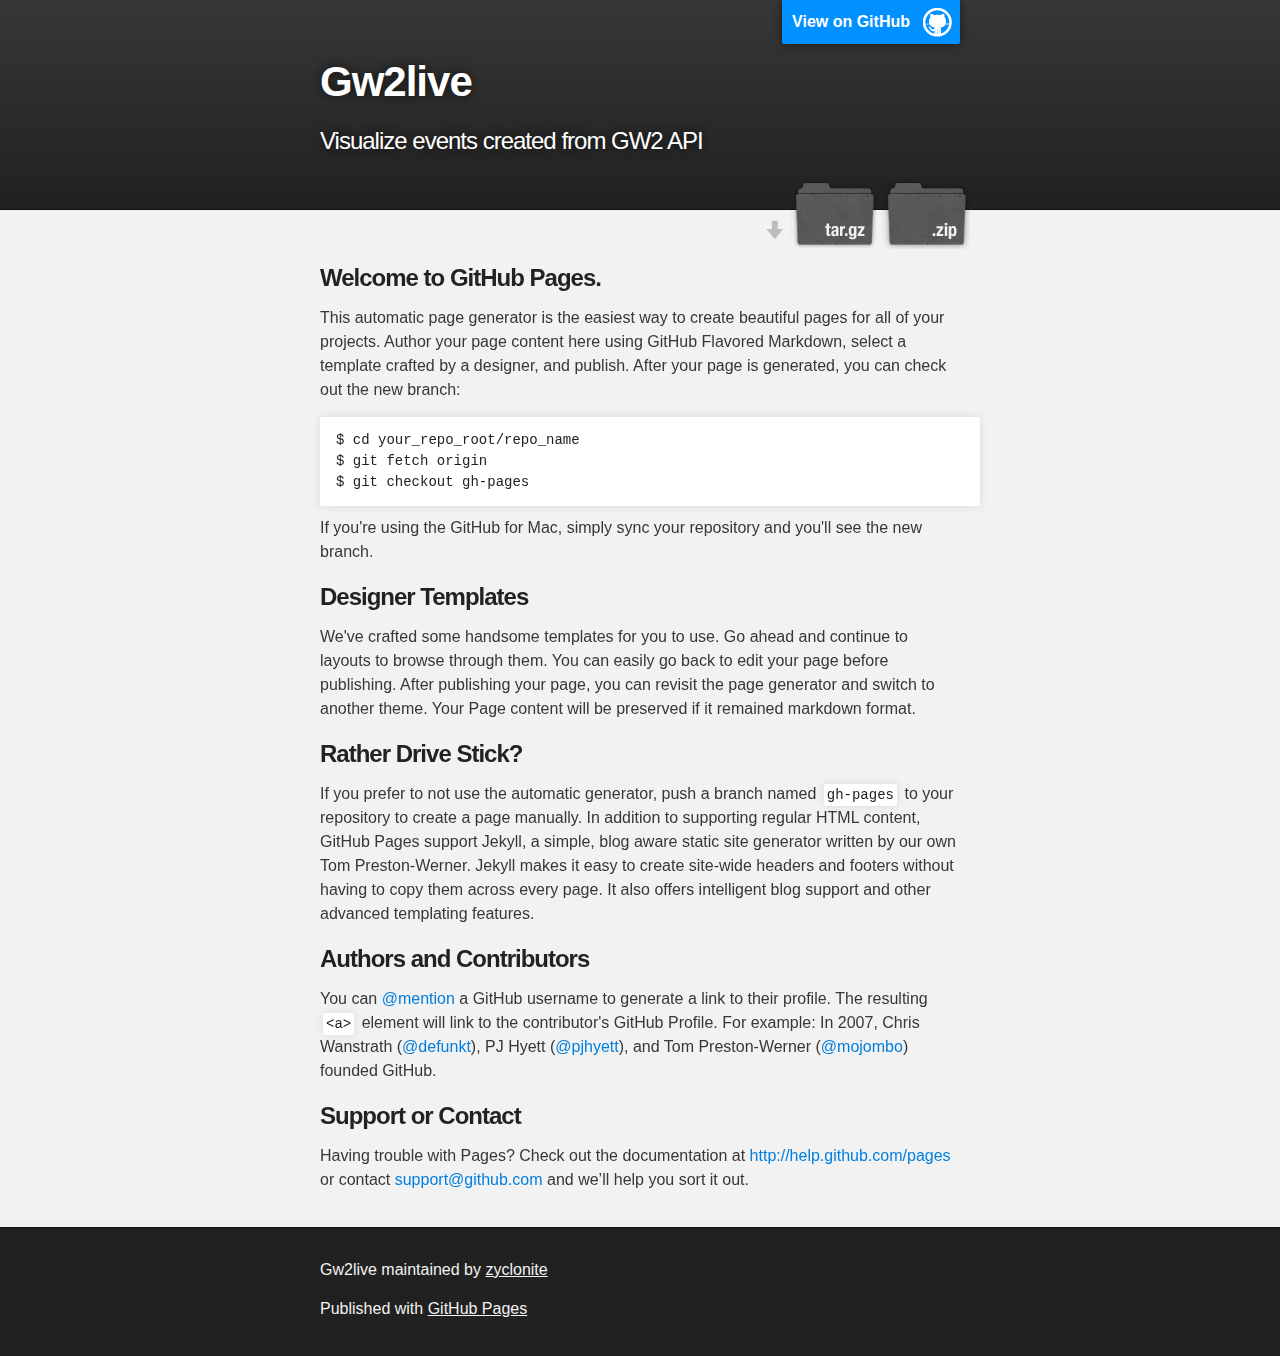
<file: index.html>
<!DOCTYPE html>
<html>

  <head>
    <meta charset='utf-8' />
    <meta http-equiv="X-UA-Compatible" content="chrome=1" />
    <meta name="description" content="Gw2live : Visualize events created from GW2 API" />

    <link rel="stylesheet" type="text/css" media="screen" href="stylesheets/stylesheet.css">

    <title>Gw2live</title>
  </head>

  <body>

    <!-- HEADER -->
    <div id="header_wrap" class="outer">
        <header class="inner">
          <a id="forkme_banner" href="https://github.com/zyclonite/gw2live">View on GitHub</a>

          <h1 id="project_title">Gw2live</h1>
          <h2 id="project_tagline">Visualize events created from GW2 API</h2>

            <section id="downloads">
              <a class="zip_download_link" href="https://github.com/zyclonite/gw2live/zipball/master">Download this project as a .zip file</a>
              <a class="tar_download_link" href="https://github.com/zyclonite/gw2live/tarball/master">Download this project as a tar.gz file</a>
            </section>
        </header>
    </div>

    <!-- MAIN CONTENT -->
    <div id="main_content_wrap" class="outer">
      <section id="main_content" class="inner">
        <h3>
<a name="welcome-to-github-pages" class="anchor" href="#welcome-to-github-pages"><span class="octicon octicon-link"></span></a>Welcome to GitHub Pages.</h3>

<p>This automatic page generator is the easiest way to create beautiful pages for all of your projects. Author your page content here using GitHub Flavored Markdown, select a template crafted by a designer, and publish. After your page is generated, you can check out the new branch:</p>

<pre><code>$ cd your_repo_root/repo_name
$ git fetch origin
$ git checkout gh-pages
</code></pre>

<p>If you're using the GitHub for Mac, simply sync your repository and you'll see the new branch.</p>

<h3>
<a name="designer-templates" class="anchor" href="#designer-templates"><span class="octicon octicon-link"></span></a>Designer Templates</h3>

<p>We've crafted some handsome templates for you to use. Go ahead and continue to layouts to browse through them. You can easily go back to edit your page before publishing. After publishing your page, you can revisit the page generator and switch to another theme. Your Page content will be preserved if it remained markdown format.</p>

<h3>
<a name="rather-drive-stick" class="anchor" href="#rather-drive-stick"><span class="octicon octicon-link"></span></a>Rather Drive Stick?</h3>

<p>If you prefer to not use the automatic generator, push a branch named <code>gh-pages</code> to your repository to create a page manually. In addition to supporting regular HTML content, GitHub Pages support Jekyll, a simple, blog aware static site generator written by our own Tom Preston-Werner. Jekyll makes it easy to create site-wide headers and footers without having to copy them across every page. It also offers intelligent blog support and other advanced templating features.</p>

<h3>
<a name="authors-and-contributors" class="anchor" href="#authors-and-contributors"><span class="octicon octicon-link"></span></a>Authors and Contributors</h3>

<p>You can <a href="https://github.com/blog/821" class="user-mention">@mention</a> a GitHub username to generate a link to their profile. The resulting <code>&lt;a&gt;</code> element will link to the contributor's GitHub Profile. For example: In 2007, Chris Wanstrath (<a href="https://github.com/defunkt" class="user-mention">@defunkt</a>), PJ Hyett (<a href="https://github.com/pjhyett" class="user-mention">@pjhyett</a>), and Tom Preston-Werner (<a href="https://github.com/mojombo" class="user-mention">@mojombo</a>) founded GitHub.</p>

<h3>
<a name="support-or-contact" class="anchor" href="#support-or-contact"><span class="octicon octicon-link"></span></a>Support or Contact</h3>

<p>Having trouble with Pages? Check out the documentation at <a href="http://help.github.com/pages">http://help.github.com/pages</a> or contact <a href="mailto:support@github.com">support@github.com</a> and we’ll help you sort it out.</p>
      </section>
    </div>

    <!-- FOOTER  -->
    <div id="footer_wrap" class="outer">
      <footer class="inner">
        <p class="copyright">Gw2live maintained by <a href="https://github.com/zyclonite">zyclonite</a></p>
        <p>Published with <a href="http://pages.github.com">GitHub Pages</a></p>
      </footer>
    </div>

    

  </body>
</html>
</file>
<file: stylesheets/stylesheet.css>
/*******************************************************************************
Slate Theme for GitHub Pages
by Jason Costello, @jsncostello
*******************************************************************************/

@import url(pygment_trac.css);

/*******************************************************************************
MeyerWeb Reset
*******************************************************************************/

html, body, div, span, applet, object, iframe,
h1, h2, h3, h4, h5, h6, p, blockquote, pre,
a, abbr, acronym, address, big, cite, code,
del, dfn, em, img, ins, kbd, q, s, samp,
small, strike, strong, sub, sup, tt, var,
b, u, i, center,
dl, dt, dd, ol, ul, li,
fieldset, form, label, legend,
table, caption, tbody, tfoot, thead, tr, th, td,
article, aside, canvas, details, embed,
figure, figcaption, footer, header, hgroup,
menu, nav, output, ruby, section, summary,
time, mark, audio, video {
  margin: 0;
  padding: 0;
  border: 0;
  font: inherit;
  vertical-align: baseline;
}

/* HTML5 display-role reset for older browsers */
article, aside, details, figcaption, figure,
footer, header, hgroup, menu, nav, section {
  display: block;
}

ol, ul {
  list-style: none;
}

table {
  border-collapse: collapse;
  border-spacing: 0;
}

/*******************************************************************************
Theme Styles
*******************************************************************************/

body {
  box-sizing: border-box;
  color:#373737;
  background: #212121;
  font-size: 16px;
  font-family: 'Myriad Pro', Calibri, Helvetica, Arial, sans-serif;
  line-height: 1.5;
  -webkit-font-smoothing: antialiased;
}

h1, h2, h3, h4, h5, h6 {
  margin: 10px 0;
  font-weight: 700;
  color:#222222;
  font-family: 'Lucida Grande', 'Calibri', Helvetica, Arial, sans-serif;
  letter-spacing: -1px;
}

h1 {
  font-size: 36px;
  font-weight: 700;
}

h2 {
  padding-bottom: 10px;
  font-size: 32px;
  background: url('../images/bg_hr.png') repeat-x bottom;
}

h3 {
  font-size: 24px;
}

h4 {
  font-size: 21px;
}

h5 {
  font-size: 18px;
}

h6 {
  font-size: 16px;
}

p {
  margin: 10px 0 15px 0;
}

footer p {
  color: #f2f2f2;
}

a {
  text-decoration: none;
  color: #007edf;
  text-shadow: none;

  transition: color 0.5s ease;
  transition: text-shadow 0.5s ease;
  -webkit-transition: color 0.5s ease;
  -webkit-transition: text-shadow 0.5s ease;
  -moz-transition: color 0.5s ease;
  -moz-transition: text-shadow 0.5s ease;
  -o-transition: color 0.5s ease;
  -o-transition: text-shadow 0.5s ease;
  -ms-transition: color 0.5s ease;
  -ms-transition: text-shadow 0.5s ease;
}

a:hover, a:focus {text-decoration: underline;}

footer a {
  color: #F2F2F2;
  text-decoration: underline;
}

em {
  font-style: italic;
}

strong {
  font-weight: bold;
}

img {
  position: relative;
  margin: 0 auto;
  max-width: 739px;
  padding: 5px;
  margin: 10px 0 10px 0;
  border: 1px solid #ebebeb;

  box-shadow: 0 0 5px #ebebeb;
  -webkit-box-shadow: 0 0 5px #ebebeb;
  -moz-box-shadow: 0 0 5px #ebebeb;
  -o-box-shadow: 0 0 5px #ebebeb;
  -ms-box-shadow: 0 0 5px #ebebeb;
}

p img {
  display: inline;
  margin: 0;
  padding: 0;
  vertical-align: middle;
  text-align: center;
  border: none;
}

pre, code {
  width: 100%;
  color: #222;
  background-color: #fff;

  font-family: Monaco, "Bitstream Vera Sans Mono", "Lucida Console", Terminal, monospace;
  font-size: 14px;

  border-radius: 2px;
  -moz-border-radius: 2px;
  -webkit-border-radius: 2px;
}

pre {
  width: 100%;
  padding: 10px;
  box-shadow: 0 0 10px rgba(0,0,0,.1);
  overflow: auto;
}

code {
  padding: 3px;
  margin: 0 3px;
  box-shadow: 0 0 10px rgba(0,0,0,.1);
}

pre code {
  display: block;
  box-shadow: none;
}

blockquote {
  color: #666;
  margin-bottom: 20px;
  padding: 0 0 0 20px;
  border-left: 3px solid #bbb;
}


ul, ol, dl {
  margin-bottom: 15px
}

ul {
  list-style: inside;
  padding-left: 20px;
}

ol {
  list-style: decimal inside;
  padding-left: 20px;
}

dl dt {
  font-weight: bold;
}

dl dd {
  padding-left: 20px;
  font-style: italic;
}

dl p {
  padding-left: 20px;
  font-style: italic;
}

hr {
  height: 1px;
  margin-bottom: 5px;
  border: none;
  background: url('../images/bg_hr.png') repeat-x center;
}

table {
  border: 1px solid #373737;
  margin-bottom: 20px;
  text-align: left;
 }

th {
  font-family: 'Lucida Grande', 'Helvetica Neue', Helvetica, Arial, sans-serif;
  padding: 10px;
  background: #373737;
  color: #fff;
 }

td {
  padding: 10px;
  border: 1px solid #373737;
 }

form {
  background: #f2f2f2;
  padding: 20px;
}

/*******************************************************************************
Full-Width Styles
*******************************************************************************/

.outer {
  width: 100%;
}

.inner {
  position: relative;
  max-width: 640px;
  padding: 20px 10px;
  margin: 0 auto;
}

#forkme_banner {
  display: block;
  position: absolute;
  top:0;
  right: 10px;
  z-index: 10;
  padding: 10px 50px 10px 10px;
  color: #fff;
  background: url('../images/blacktocat.png') #0090ff no-repeat 95% 50%;
  font-weight: 700;
  box-shadow: 0 0 10px rgba(0,0,0,.5);
  border-bottom-left-radius: 2px;
  border-bottom-right-radius: 2px;
}

#header_wrap {
  background: #212121;
  background: -moz-linear-gradient(top, #373737, #212121);
  background: -webkit-linear-gradient(top, #373737, #212121);
  background: -ms-linear-gradient(top, #373737, #212121);
  background: -o-linear-gradient(top, #373737, #212121);
  background: linear-gradient(top, #373737, #212121);
}

#header_wrap .inner {
  padding: 50px 10px 30px 10px;
}

#project_title {
  margin: 0;
  color: #fff;
  font-size: 42px;
  font-weight: 700;
  text-shadow: #111 0px 0px 10px;
}

#project_tagline {
  color: #fff;
  font-size: 24px;
  font-weight: 300;
  background: none;
  text-shadow: #111 0px 0px 10px;
}

#downloads {
  position: absolute;
  width: 210px;
  z-index: 10;
  bottom: -40px;
  right: 0;
  height: 70px;
  background: url('../images/icon_download.png') no-repeat 0% 90%;
}

.zip_download_link {
  display: block;
  float: right;
  width: 90px;
  height:70px;
  text-indent: -5000px;
  overflow: hidden;
  background: url(../images/sprite_download.png) no-repeat bottom left;
}

.tar_download_link {
  display: block;
  float: right;
  width: 90px;
  height:70px;
  text-indent: -5000px;
  overflow: hidden;
  background: url(../images/sprite_download.png) no-repeat bottom right;
  margin-left: 10px;
}

.zip_download_link:hover {
  background: url(../images/sprite_download.png) no-repeat top left;
}

.tar_download_link:hover {
  background: url(../images/sprite_download.png) no-repeat top right;
}

#main_content_wrap {
  background: #f2f2f2;
  border-top: 1px solid #111;
  border-bottom: 1px solid #111;
}

#main_content {
  padding-top: 40px;
}

#footer_wrap {
  background: #212121;
}



/*******************************************************************************
Small Device Styles
*******************************************************************************/

@media screen and (max-width: 480px) {
  body {
    font-size:14px;
  }

  #downloads {
    display: none;
  }

  .inner {
    min-width: 320px;
    max-width: 480px;
  }

  #project_title {
  font-size: 32px;
  }

  h1 {
    font-size: 28px;
  }

  h2 {
    font-size: 24px;
  }

  h3 {
    font-size: 21px;
  }

  h4 {
    font-size: 18px;
  }

  h5 {
    font-size: 14px;
  }

  h6 {
    font-size: 12px;
  }

  code, pre {
    min-width: 320px;
    max-width: 480px;
    font-size: 11px;
  }

}
</file>
